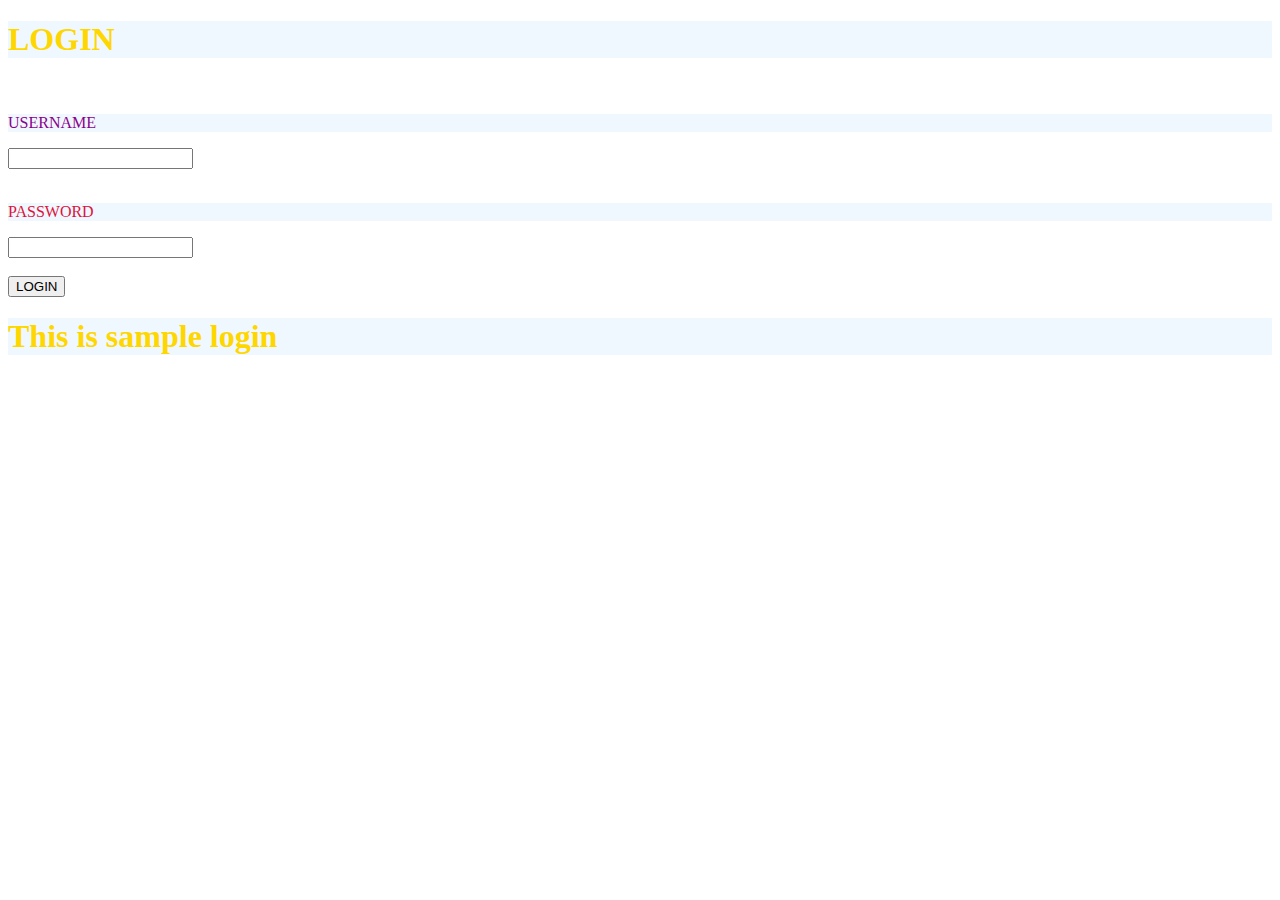
<file: first_activity/index.html>
<!DOCTYPE html>
<html lang="en">
<head>
    <meta charset="UTF-8">
    <meta name="viewport" content="width=device-width, initial-scale=1.0">
    <title>Document</title>

    <style>
        h1 {
            color:gold;
            background-color:aliceblue;
        }
        
        #ulabel {
            color:darkmagenta;
            background-color: aliceblue;
        }
        
        #plabel{
            color:crimson;
            background-color:aliceblue;
        }
        
        .input-label {
            font-size: 50px;
            width: 100p;
            height: 50px;
        }
        
        .red {
            color:crimson;
            background-color: lightcoral;
        }    
    </style>
</head>
<body>
    <h1>LOGIN</h1>
    <br>
    <p id="ulabel">USERNAME</p>
    <input type="text" name="username" id="username">
    <br><br>

    <p id="plabel">PASSWORD</p>
    <input type="password" name="password" id="password">

    <br><br>

    <button type="button">LOGIN</button>

    <h1>This is sample login</h1>
</body>
</html>
</file>
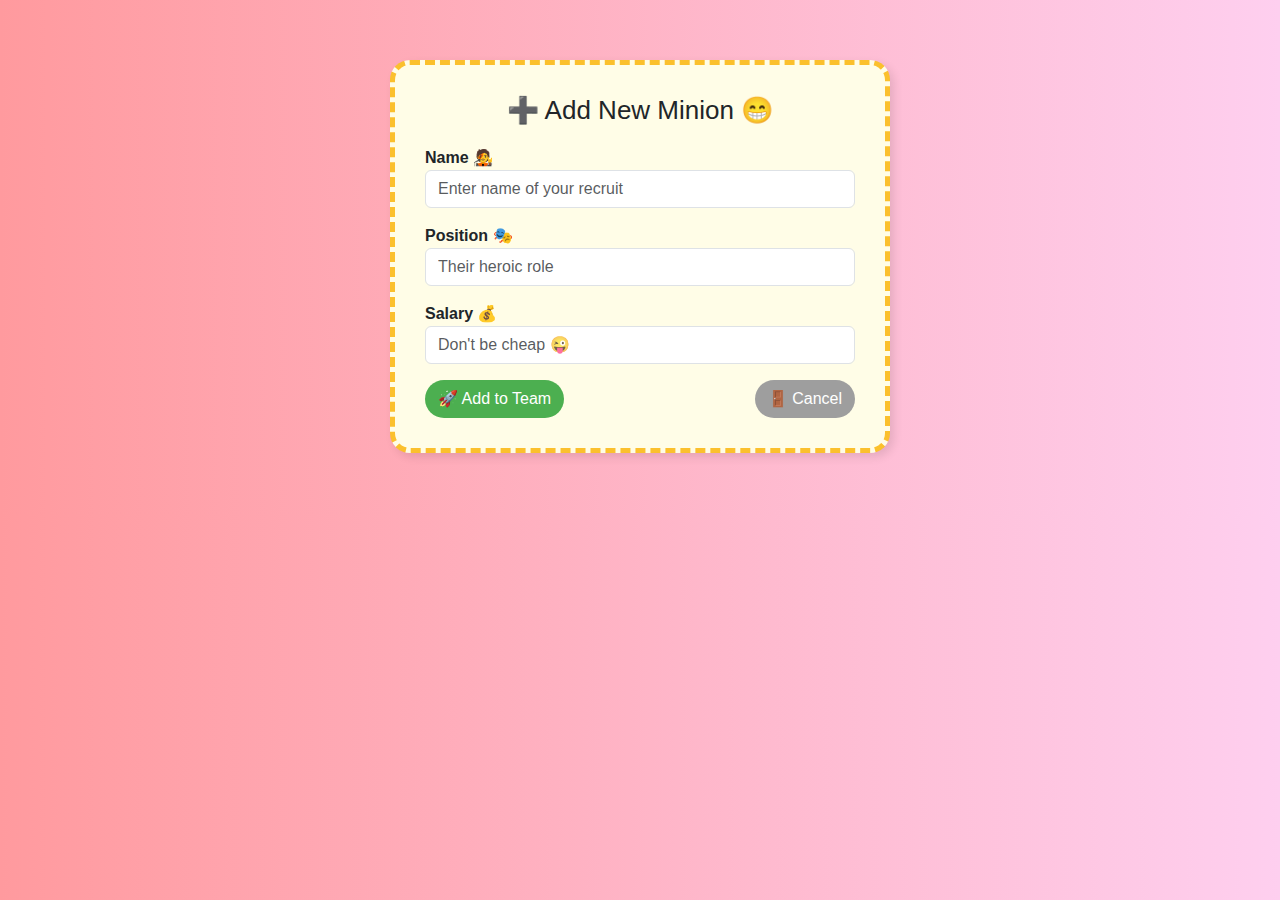
<file: jp_individual/templates/add_employee.html>
<!DOCTYPE html>
<html>
<head>
  <meta charset="UTF-8">
  <title>Add a New Minion 😂</title>
  <link href="https://cdn.jsdelivr.net/npm/bootstrap@5.3.0/dist/css/bootstrap.min.css" rel="stylesheet">
  <style>
    body {
      background: linear-gradient(to right, #ff9a9e, #fecfef);
      font-family: 'Comic Sans MS', cursive, sans-serif;
    }

    .funny-form {
      max-width: 500px;
      margin: 60px auto;
      background: #fffde7;
      padding: 30px;
      border: 5px dashed #fbc02d;
      border-radius: 20px;
      box-shadow: 4px 4px 10px rgba(0,0,0,0.1);
    }

    h3 {
      text-align: center;
      margin-bottom: 20px;
      font-size: 26px;
    }

    .btn-save {
      background-color: #4caf50;
      color: white;
      border-radius: 25px;
    }

    .btn-cancel {
      background-color: #9e9e9e;
      color: white;
      border-radius: 25px;
    }

    label {
      font-weight: bold;
    }
  </style>
</head>
<body>

  <div class="funny-form">
    <h3>➕ Add New Minion 😁</h3>
    <form method="POST">
      <div class="mb-3">
        <label>Name 🧑‍🎤</label>
        <input type="text" name="name" class="form-control" placeholder="Enter name of your recruit" required>
      </div>
      <div class="mb-3">
        <label>Position 🎭</label>
        <input type="text" name="position" class="form-control" placeholder="Their heroic role" required>
      </div>
      <div class="mb-3">
        <label>Salary 💰</label>
        <input type="number" step="0.01" name="salary" class="form-control" placeholder="Don't be cheap 😜" required>
      </div>
      <div class="d-flex justify-content-between">
        <button class="btn btn-save">🚀 Add to Team</button>
        <a href="/dashboard" class="btn btn-cancel">🚪 Cancel</a>
      </div>
    </form>
  </div>

</body>
</html>
</file>
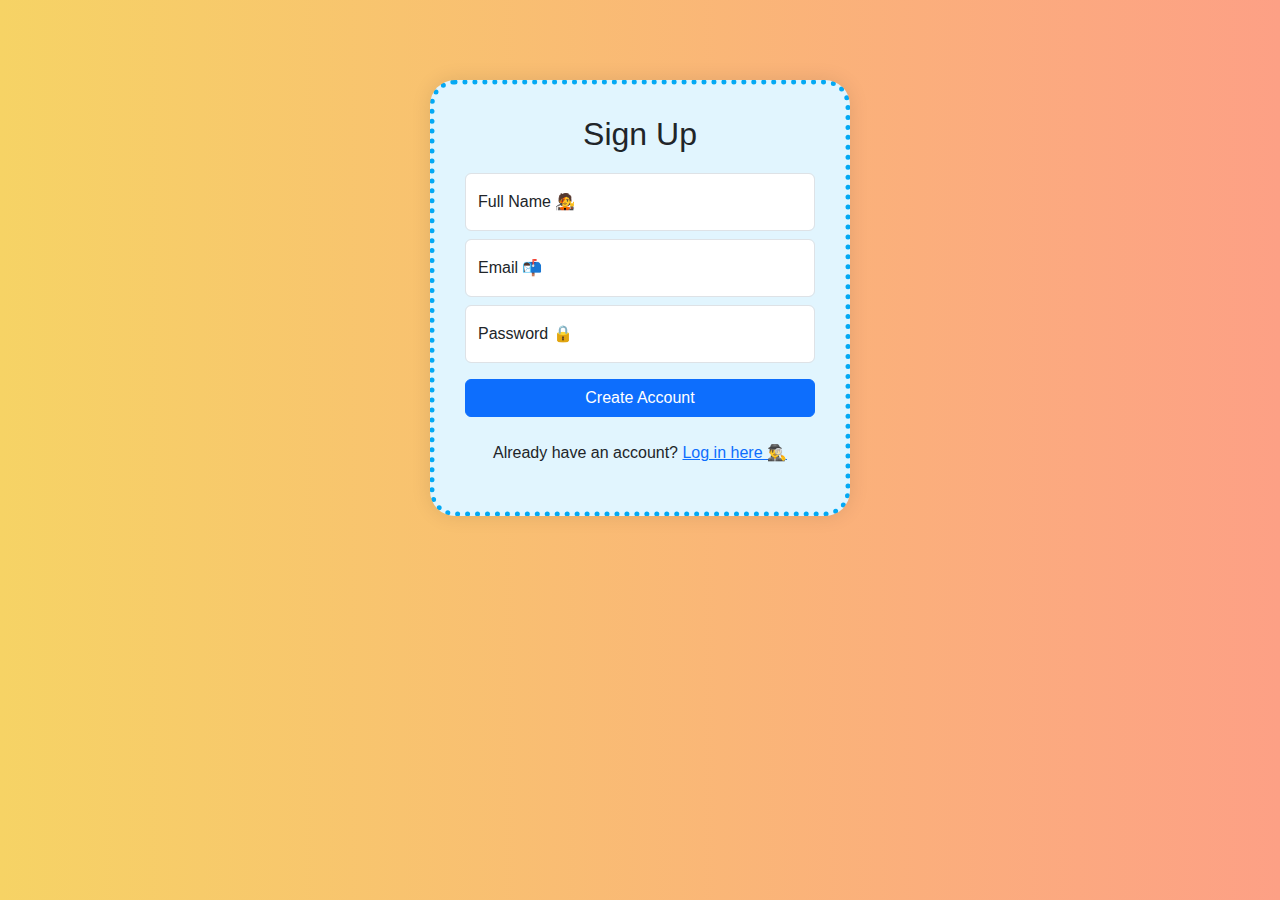
<file: jp_individual/templates/signup.html>
<!DOCTYPE html>
<html lang="en">
<head>
  <meta charset="UTF-8">
  <title> Signup Time</title>
  <link href="https://cdn.jsdelivr.net/npm/bootstrap@5.3.0/dist/css/bootstrap.min.css" rel="stylesheet">
  <style>
    body {
      background: linear-gradient(to right, #f6d365 0%, #fda085 100%);
      font-family: 'Comic Sans MS', cursive, sans-serif;
    }
    .funny-card {
      max-width: 420px;
      margin: 80px auto;
      background-color: #e1f5fe;
      border: 5px dotted #03a9f4;
      padding: 30px;
      border-radius: 25px;
      box-shadow: 0 0 20px rgba(0,0,0,0.1);
    }
    .funny-card h2 {
      text-align: center;
      margin-bottom: 20px;
    }
    .emoji {
      font-size: 40px;
    }
  </style>
</head>
<body>
  <div class="funny-card text-center">
    <h2> Sign Up </h2>
    <form method="POST">
      <div class="form-floating my-2">
        <input type="text" name="fullname" class="form-control" placeholder="Full Name" required>
        <label>Full Name 🧑‍🎤</label>
      </div>
      <div class="form-floating my-2">
        <input type="email" name="email" class="form-control" placeholder="Email" required>
        <label>Email 📬</label>
      </div>
      <div class="form-floating my-2">
        <input type="password" name="password" class="form-control" placeholder="Password" required>
        <label>Password 🔒</label>
      </div>
      <button class="btn btn-primary w-100 my-2">Create Account </button>
      <p class="mt-3">Already have an account? <a href="/login">Log in here 🕵️‍♂️</a></p>
    </form>
  </div>
</body>
</html>
</file>
